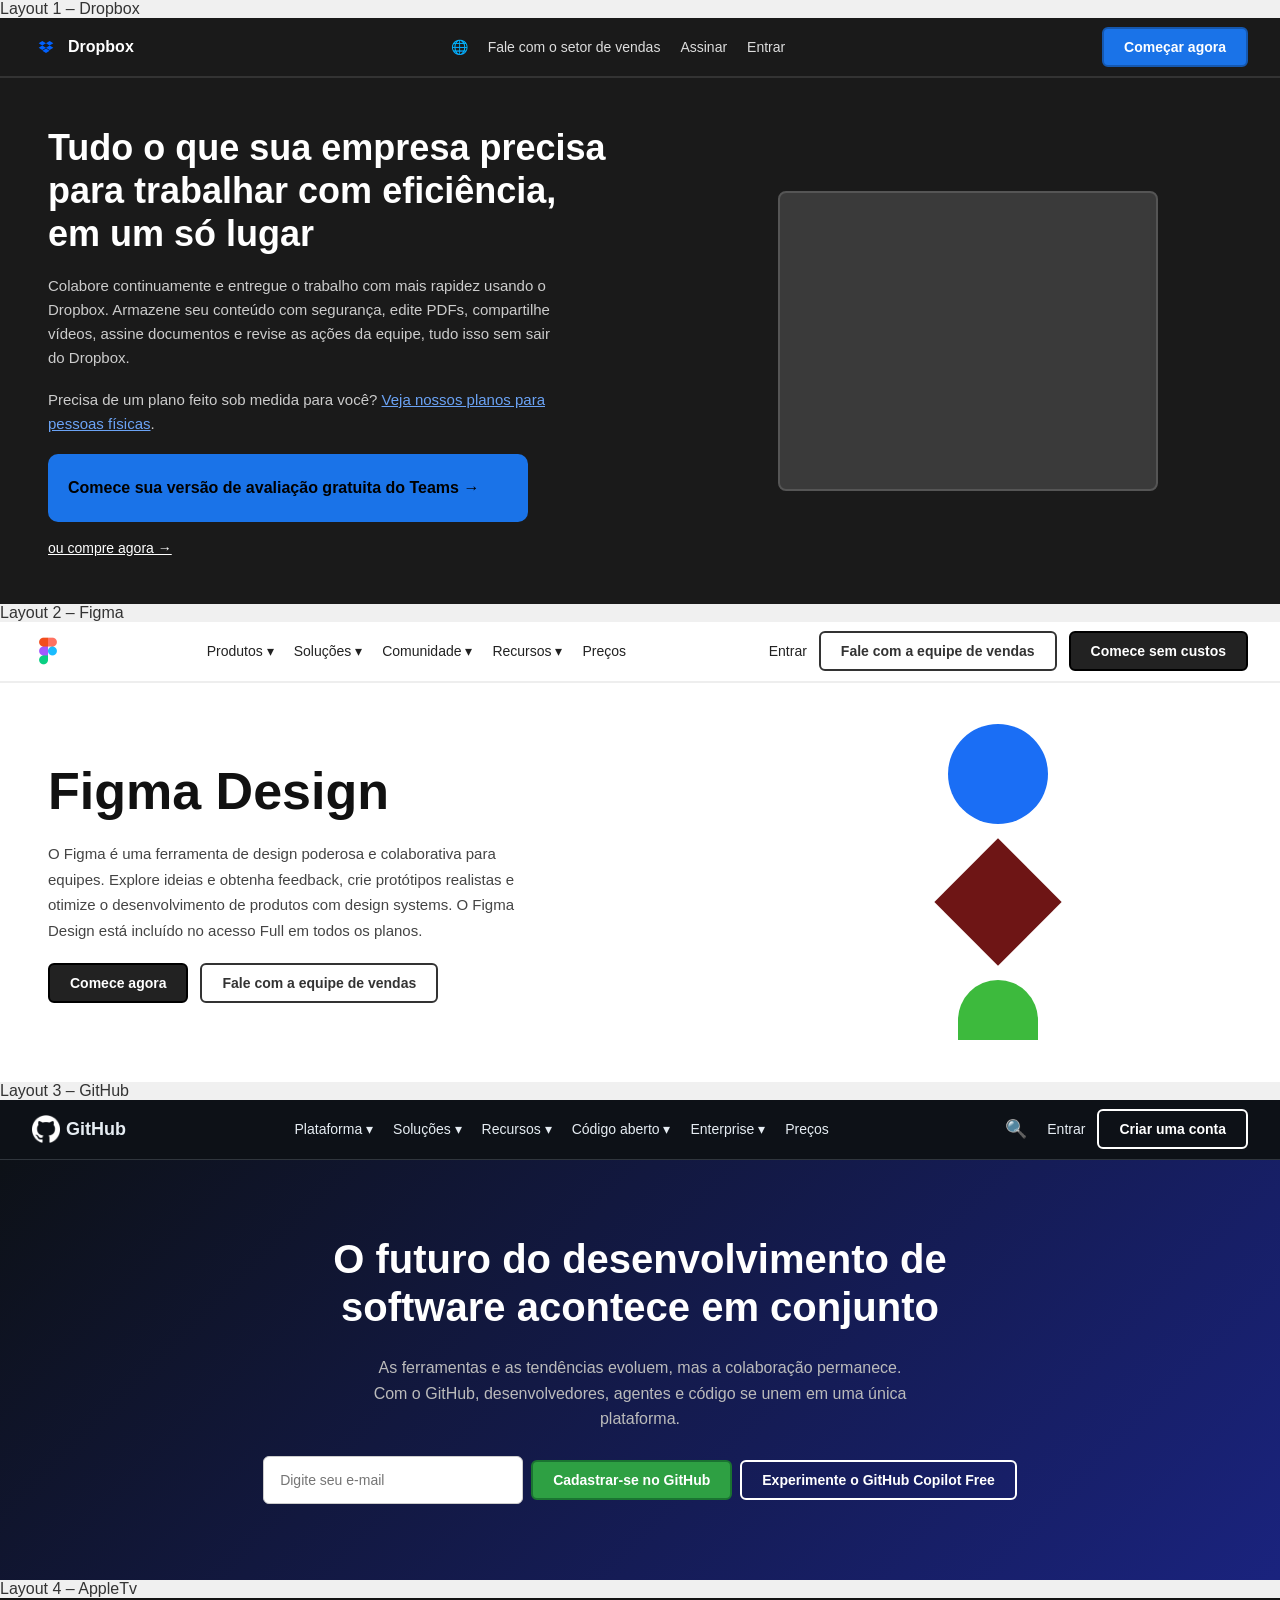
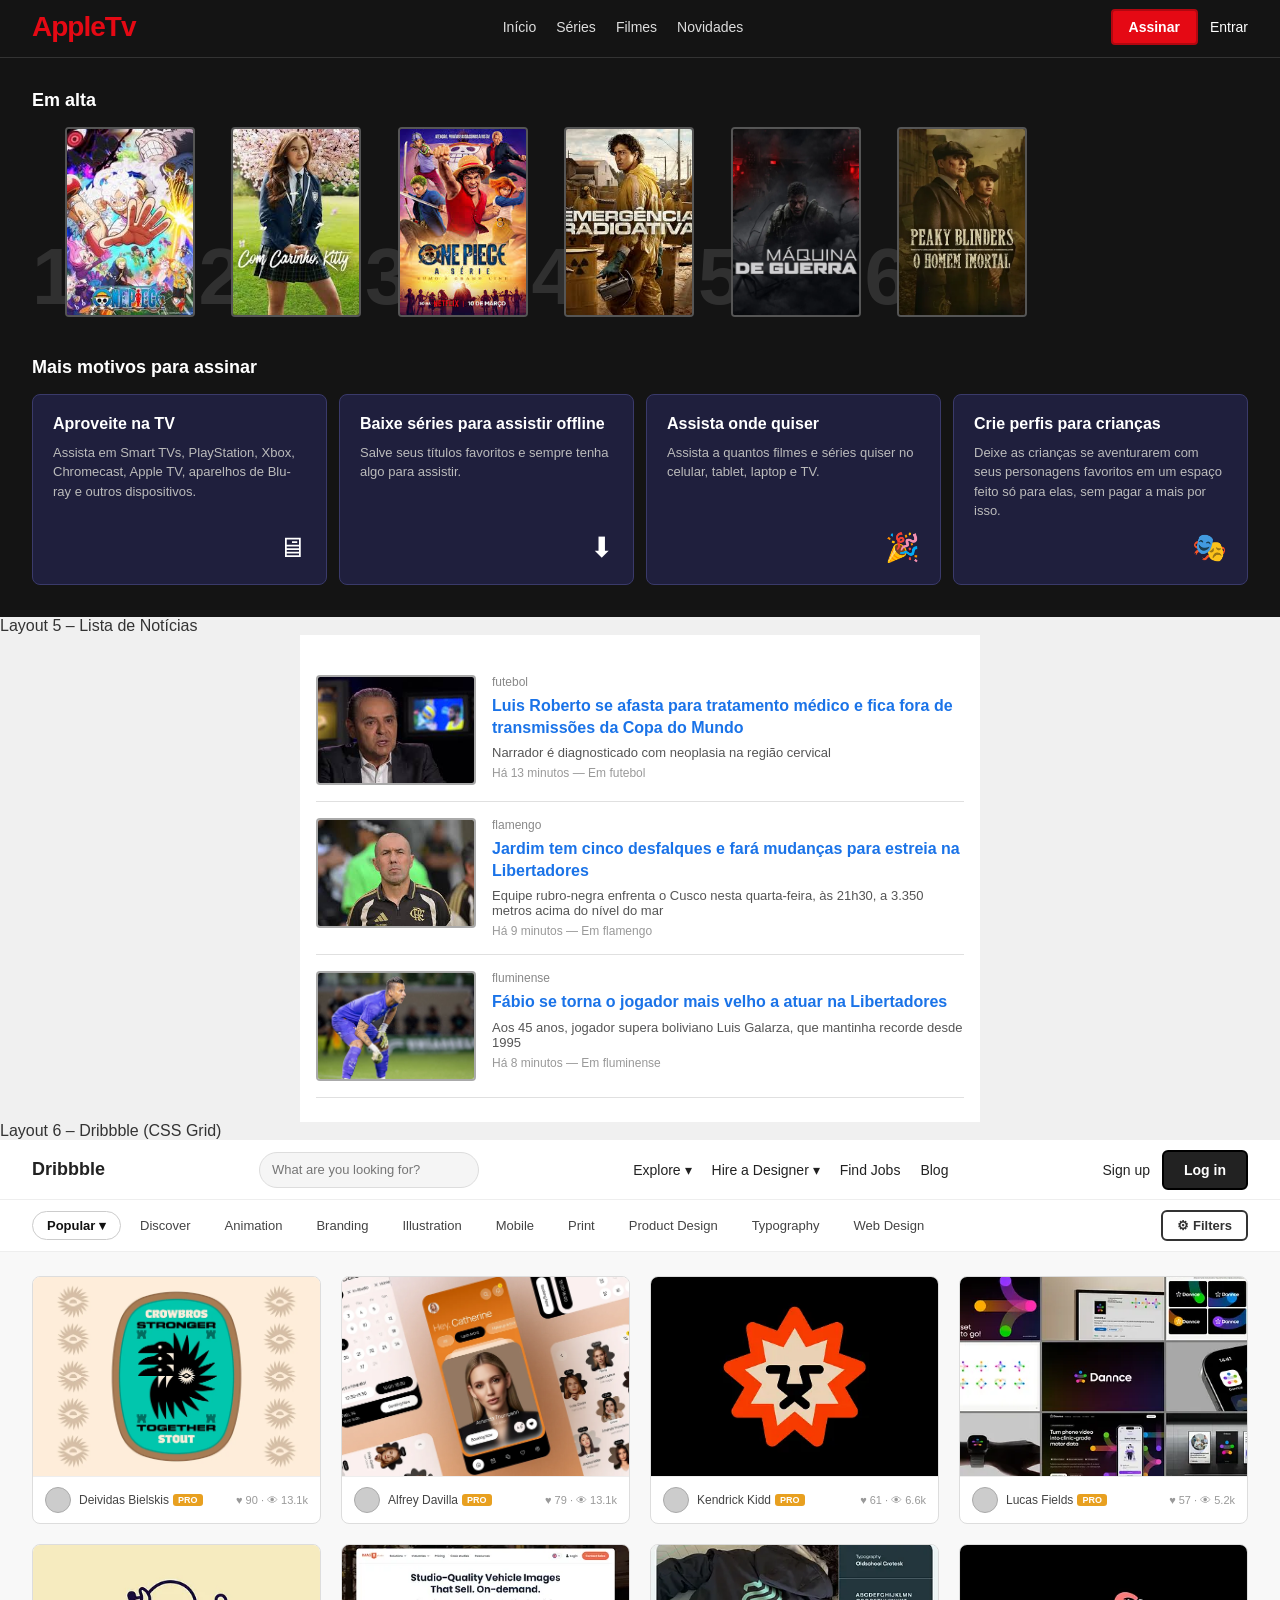
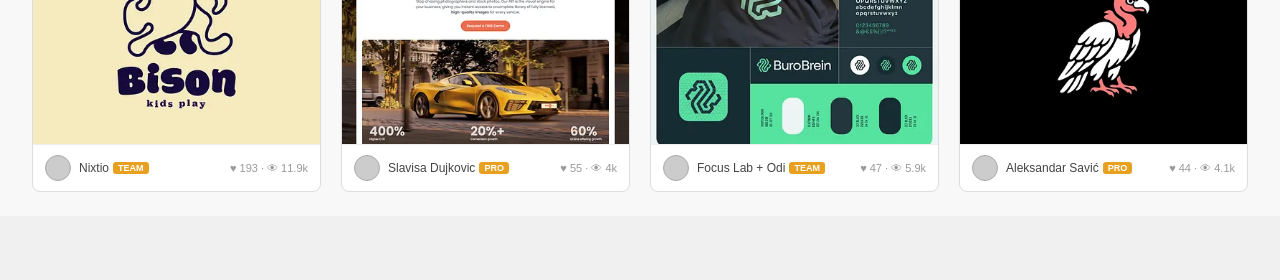
<file: atv3/index.html>
<!DOCTYPE html>
<html lang="pt-BR">
<head>
  <meta charset="UTF-8" />
  <title>Layouts Estruturais</title>
  <link rel="stylesheet" href="style.css" />
</head>
<body>


<!-- Dropbox -->
<p class="layout-label">Layout 1 – Dropbox</p>
<div id="layout1">

  <nav class="nav nav--dark">
    <div id="dropbox-logo">
      <img src="images/dropbox-logo.svg" alt="Dropbox"> Dropbox
    </div>
    <div class="nav__links">
      <a href="#">🌐</a>
      <a href="#">Fale com o setor de vendas</a>
      <a href="#">Assinar</a>
      <a href="#">Entrar</a>
    </div>
    <a href="#" class="btn btn--blue">Começar agora</a>
  </nav>

  <div class="hero hero--dark">
    <div class="hero__left">
      <h1>Tudo o que sua empresa precisa para trabalhar com eficiência, em um só lugar</h1>
      <p>Colabore continuamente e entregue o trabalho com mais rapidez usando o Dropbox. Armazene seu conteúdo com segurança, edite PDFs, compartilhe vídeos, assine documentos e revise as ações da equipe, tudo isso sem sair do Dropbox.</p>
      <p>Precisa de um plano feito sob medida para você? <a href="#" class="link--underline">Veja nossos planos para pessoas físicas</a>.</p>
      <a href="#" id="btn-cta">Comece sua versão de avaliação gratuita do Teams →</a>
      <a href="#" class="link--plain">ou compre agora →</a>
    </div>
    <div class="hero__right">
      <div class="hero__img-placeholder"></div>
    </div>
  </div>

</div>



<!-- Figma -->
<p class="layout-label">Layout 2 – Figma</p>
<div id="layout2">

  <nav class="nav nav--light">
    <div class="nav__logo nav__logo--figma">
      <img src="images/figmalogo.png" alt="Figma" class="figma-logo-img">
    </div>
    <div class="nav__links">
      <a href="#">Produtos ▾</a>
      <a href="#">Soluções ▾</a>
      <a href="#">Comunidade ▾</a>
      <a href="#">Recursos ▾</a>
      <a href="#">Preços</a>
    </div>
    <div class="nav__actions">
      <a href="#">Entrar</a>
      <a href="#" class="btn btn--outline-dark">Fale com a equipe de vendas</a>
      <a href="#" class="btn btn--dark">Comece sem custos</a>
    </div>
  </nav>

  <div class="hero hero--light">
    <div class="hero__left">
      <h1 class="figma-title">Figma Design</h1>
      <p>O Figma é uma ferramenta de design poderosa e colaborativa para equipes. Explore ideias e obtenha feedback, crie protótipos realistas e otimize o desenvolvimento de produtos com design systems. O Figma Design está incluído no acesso Full em todos os planos.</p>
      <div class="btn-group">
        <a href="#" class="btn btn--dark">Comece agora</a>
        <a href="#" class="btn btn--outline-dark">Fale com a equipe de vendas</a>
      </div>
    </div>
    <div class="hero__right hero__right--shapes">
      <div class="shape shape--circle"></div>
      <div class="shape shape--diamond"></div>
      <div class="shape shape--arch"></div>
    </div>
  </div>

</div>



<!-- Github -->
<p class="layout-label">Layout 3 – GitHub</p>
<div id="layout3">

  <nav class="nav nav--github">
    <div class="nav__logo">
      <img src="images/githublogo.png" alt="GitHub" class="github-logo-img"> GitHub
    </div>
    <div class="nav__links nav__links--github">
      <a href="#">Plataforma ▾</a>
      <a href="#">Soluções ▾</a>
      <a href="#">Recursos ▾</a>
      <a href="#">Código aberto ▾</a>
      <a href="#">Enterprise ▾</a>
      <a href="#">Preços</a>
    </div>
    <div class="nav__actions">
      <a href="#" class="btn btn--icon">🔍</a>
      <a href="#">Entrar</a>
      <a href="#" class="btn btn--outline-white">Criar uma conta</a>
    </div>
  </nav>

  <div class="hero hero--github">
    <h1>O futuro do desenvolvimento de software acontece em conjunto</h1>
    <p>As ferramentas e as tendências evoluem, mas a colaboração permanece. Com o GitHub, desenvolvedores, agentes e código se unem em uma única plataforma.</p>
    <div class="github-form">
      <input type="email" placeholder="Digite seu e-mail" class="github-input" />
      <a href="#" class="btn btn--green">Cadastrar-se no GitHub</a>
      <a href="#" class="btn btn--outline-white">Experimente o GitHub Copilot Free</a>
    </div>
  </div>

</div>



<!-- AppleTv/Netflix -->
<p class="layout-label">Layout 4 – AppleTv</p>
<div id="layout4">

  <nav class="nav nav--apptv">
    <div class="nav__logo nav__logo--apptv">AppleTv</div>
    <div class="nav__links nav__links--apptv">
      <a href="#">Início</a>
      <a href="#">Séries</a>
      <a href="#">Filmes</a>
      <a href="#">Novidades</a>
    </div>
    <div class="nav__actions">
      <a href="#" class="btn btn--apptv-red">Assinar</a>
      <a href="#">Entrar</a>
    </div>
  </nav>

  <div class="apptv-page">

    <p class="apptv-section-title">Em alta</p>
    <div class="apptv-trending">
      <div class="trending-item">
        <span class="trending-num">1</span>
        <img src="images/onepiecebanner.jfif" alt="One Piece" class="trending-card-img">
      </div>
      <div class="trending-item">
        <span class="trending-num">2</span>
        <img src="images/comcarinhokittycard.jpg" alt="Com Carinho Kitty" class="trending-card-img">
      </div>
      <div class="trending-item">
        <span class="trending-num">3</span>
        <img src="images/onepieceaseriecard.png" alt="One Piece Série" class="trending-card-img">
      </div>
      <div class="trending-item">
        <span class="trending-num">4</span>
        <img src="images/emergenciaradioativacard.jpg" alt="Emergência Radioativa" class="trending-card-img">
      </div>
      <div class="trending-item">
        <span class="trending-num">5</span>
        <img src="images/maquinadeguerracard.webp" alt="Máquina de Guerra" class="trending-card-img">
      </div>
      <div class="trending-item">
        <span class="trending-num">6</span>
        <img src="images/peakyblindercard.webp" alt="Peaky Blinders" class="trending-card-img">
      </div>
    </div>

    <p class="apptv-section-title">Mais motivos para assinar</p>
    <div class="apptv-reasons">
      <div class="reason-card">
        <h3>Aproveite na TV</h3>
        <p>Assista em Smart TVs, PlayStation, Xbox, Chromecast, Apple TV, aparelhos de Blu-ray e outros dispositivos.</p>
        <div class="reason-icon reason-icon--tv">🖥</div>
      </div>
      <div class="reason-card">
        <h3>Baixe séries para assistir offline</h3>
        <p>Salve seus títulos favoritos e sempre tenha algo para assistir.</p>
        <div class="reason-icon reason-icon--download">⬇</div>
      </div>
      <div class="reason-card">
        <h3>Assista onde quiser</h3>
        <p>Assista a quantos filmes e séries quiser no celular, tablet, laptop e TV.</p>
        <div class="reason-icon reason-icon--watch">🎉</div>
      </div>
      <div class="reason-card">
        <h3>Crie perfis para crianças</h3>
        <p>Deixe as crianças se aventurarem com seus personagens favoritos em um espaço feito só para elas, sem pagar a mais por isso.</p>
        <div class="reason-icon reason-icon--kids">🎭</div>
      </div>
    </div>

  </div>
</div>



<!-- Notícias -->
<p class="layout-label">Layout 5 – Lista de Notícias</p>
<div id="layout5">
  <div class="news-list">

    <div class="news-item">
      <img src="images/luisrobertofoto.jpg" alt="Luis Roberto" class="news-img">
      <div class="news-body">
        <span class="news-tag">futebol</span>
        <h2 class="news-title">Luis Roberto se afasta para tratamento médico e fica fora de transmissões da Copa do Mundo</h2>
        <p class="news-desc">Narrador é diagnosticado com neoplasia na região cervical</p>
        <span class="news-meta">Há 13 minutos — Em futebol</span>
      </div>
    </div>

    <div class="news-item">
      <img src="images/leonardojardimfoto.jpg" alt="Leonardo Jardim" class="news-img">
      <div class="news-body">
        <span class="news-tag">flamengo</span>
        <h2 class="news-title">Jardim tem cinco desfalques e fará mudanças para estreia na Libertadores</h2>
        <p class="news-desc">Equipe rubro-negra enfrenta o Cusco nesta quarta-feira, às 21h30, a 3.350 metros acima do nível do mar</p>
        <span class="news-meta">Há 9 minutos — Em flamengo</span>
      </div>
    </div>

    <div class="news-item">
      <img src="images/fabiofoto.jpg" alt="Fábio" class="news-img">
      <div class="news-body">
        <span class="news-tag">fluminense</span>
        <h2 class="news-title">Fábio se torna o jogador mais velho a atuar na Libertadores</h2>
        <p class="news-desc">Aos 45 anos, jogador supera boliviano Luis Galarza, que mantinha recorde desde 1995</p>
        <span class="news-meta">Há 8 minutos — Em fluminense</span>
      </div>
    </div>

  </div>
</div>



<!-- Dribbble -->
<p class="layout-label">Layout 6 – Dribbble (CSS Grid)</p>
<div id="layout6">

  <nav class="nav nav--light">
    <div class="nav__logo">Dribbble</div>
    <input type="text" placeholder="What are you looking for?" class="dribbble-search" />
    <div class="nav__links">
      <a href="#">Explore ▾</a>
      <a href="#">Hire a Designer ▾</a>
      <a href="#">Find Jobs</a>
      <a href="#">Blog</a>
    </div>
    <div class="nav__actions">
      <a href="#">Sign up</a>
      <a href="#" class="btn btn--dark">Log in</a>
    </div>
  </nav>

  <div class="dribbble-filters">
    <div class="filter-tabs">
      <a href="#" class="filter-tab filter-tab--active">Popular ▾</a>
      <a href="#" class="filter-tab">Discover</a>
      <a href="#" class="filter-tab">Animation</a>
      <a href="#" class="filter-tab">Branding</a>
      <a href="#" class="filter-tab">Illustration</a>
      <a href="#" class="filter-tab">Mobile</a>
      <a href="#" class="filter-tab">Print</a>
      <a href="#" class="filter-tab">Product Design</a>
      <a href="#" class="filter-tab">Typography</a>
      <a href="#" class="filter-tab">Web Design</a>
    </div>
    <a href="#" class="btn btn--outline-dark filter-btn-right">⚙ Filters</a>
  </div>

  <div class="dribbble-grid">
    <div class="shot-card">
      <img src="images/dribbble 1.webp" alt="Shot 1" class="shot-img">
      <div class="shot-meta">
        <div class="shot-avatar"></div>
        <span class="shot-name">Deividas Bielskis <span class="shot-badge">PRO</span></span>
        <span class="shot-stats">♥ 90 · 👁 13.1k</span>
      </div>
    </div>
    <div class="shot-card">
      <img src="images/dribbble 2.webp" alt="Shot 2" class="shot-img">
      <div class="shot-meta">
        <div class="shot-avatar"></div>
        <span class="shot-name">Alfrey Davilla <span class="shot-badge">PRO</span></span>
        <span class="shot-stats">♥ 79 · 👁 13.1k</span>
      </div>
    </div>
    <div class="shot-card">
      <img src="images/dribbble 3.webp" alt="Shot 3" class="shot-img">
      <div class="shot-meta">
        <div class="shot-avatar"></div>
        <span class="shot-name">Kendrick Kidd <span class="shot-badge">PRO</span></span>
        <span class="shot-stats">♥ 61 · 👁 6.6k</span>
      </div>
    </div>
    <div class="shot-card">
      <img src="images/dribbble 4.webp" alt="Shot 4" class="shot-img">
      <div class="shot-meta">
        <div class="shot-avatar"></div>
        <span class="shot-name">Lucas Fields <span class="shot-badge">PRO</span></span>
        <span class="shot-stats">♥ 57 · 👁 5.2k</span>
      </div>
    </div>
    <div class="shot-card">
      <img src="images/dribbble 5.webp" alt="Shot 5" class="shot-img">
      <div class="shot-meta">
        <div class="shot-avatar"></div>
        <span class="shot-name">Nixtio <span class="shot-badge">TEAM</span></span>
        <span class="shot-stats">♥ 193 · 👁 11.9k</span>
      </div>
    </div>
    <div class="shot-card">
      <img src="images/dribbble 6.webp" alt="Shot 6" class="shot-img">
      <div class="shot-meta">
        <div class="shot-avatar"></div>
        <span class="shot-name">Slavisa Dujkovic <span class="shot-badge">PRO</span></span>
        <span class="shot-stats">♥ 55 · 👁 4k</span>
      </div>
    </div>
    <div class="shot-card">
      <img src="images/dribbble 7.webp" alt="Shot 7" class="shot-img">
      <div class="shot-meta">
        <div class="shot-avatar"></div>
        <span class="shot-name">Focus Lab + Odi <span class="shot-badge">TEAM</span></span>
        <span class="shot-stats">♥ 47 · 👁 5.9k</span>
      </div>
    </div>
    <div class="shot-card">
      <img src="images/dribbble 9.webp" alt="Shot 8" class="shot-img">
      <div class="shot-meta">
        <div class="shot-avatar"></div>
        <span class="shot-name">Aleksandar Savić <span class="shot-badge">PRO</span></span>
        <span class="shot-stats">♥ 44 · 👁 4.1k</span>
      </div>
    </div>
  </div>

</div>

<div style="height: 64px;"></div>
</body>
</html>
</file>
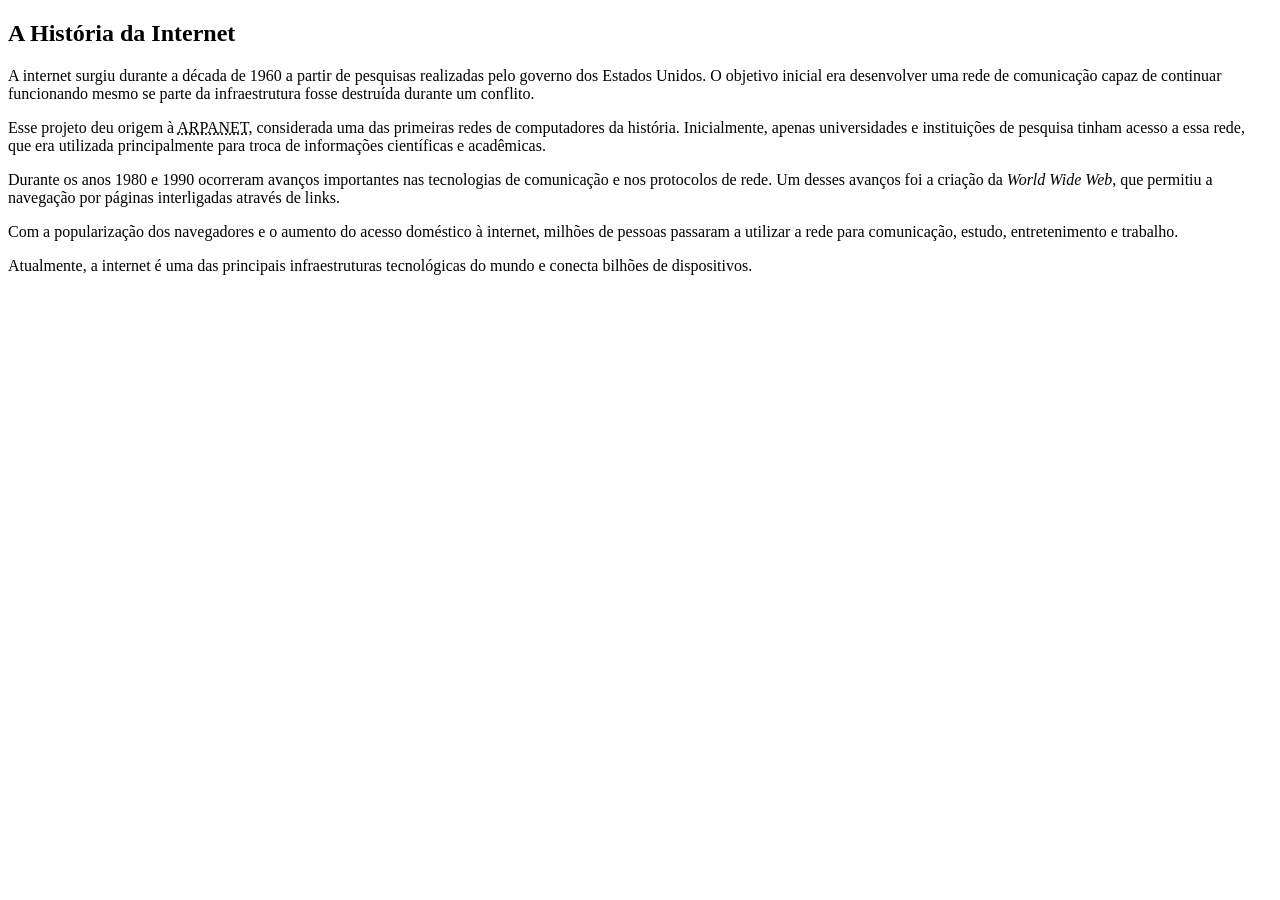
<file: atv1/ex1.html>
<!DOCTYPE html>
<html lang="pt-br">
<head>
    <meta charset="UTF-8">
    <meta name="viewport" content="width=device-width, initial-scale=1.0">
    <title>Exercício 1</title>
</head>
<body>
    <main>
        <article>
            <header> 
                <h1>A História da Internet</h1>
            </header>

            <p>A internet surgiu durante a década de 1960 a partir de pesquisas realizadas pelo governo dos Estados Unidos. O objetivo inicial era desenvolver uma rede de comunicação capaz de continuar funcionando mesmo se parte da infraestrutura fosse destruída durante um conflito.</p>
            <p>Esse projeto deu origem à <abbr title="Advanced Research Projects Agency Network">ARPANET</abbr>, considerada uma das primeiras redes de computadores da história. Inicialmente, apenas universidades e instituições de pesquisa tinham acesso a essa rede, que era utilizada principalmente para troca de informações científicas e acadêmicas.</p>
            <p>Durante os anos 1980 e 1990 ocorreram avanços importantes nas tecnologias de comunicação e nos protocolos de rede. Um desses avanços foi a criação da <em>World Wide Web</em>, que permitiu a navegação por páginas interligadas através de links.</p>
            <p>Com a popularização dos navegadores e o aumento do acesso doméstico à internet, milhões de pessoas passaram a utilizar a rede para comunicação, estudo, entretenimento e trabalho.</p>
            <p>Atualmente, a internet é uma das principais infraestruturas tecnológicas do mundo e conecta bilhões de dispositivos.</p>
        </article>
    </main>
</body>
</html>
</file>
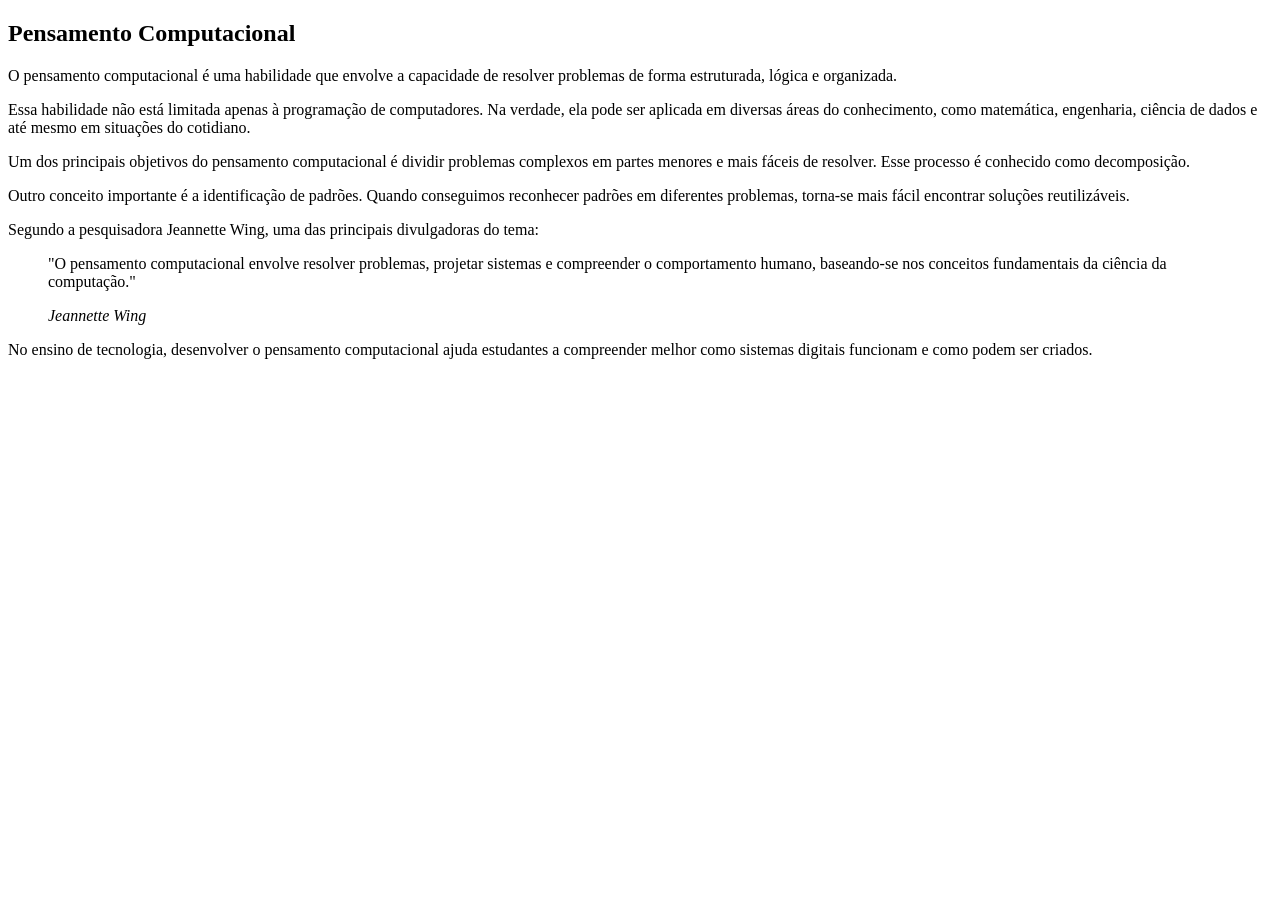
<file: atv1/ex2.html>
<!DOCTYPE html>
<html lang="pt-BR">
<head>
    <meta charset="UTF-8">
    <meta name="viewport" content="width=device-width, initial-scale=1.0">
    <title>Exercício 2</title>
</head>
<body>
    <main>
        <article>
            <header>
                <h1>Pensamento Computacional</h1>
            </header>
            
            <p>O pensamento computacional é uma habilidade que envolve a capacidade de resolver problemas de forma estruturada, lógica e organizada.</p>
            <p>Essa habilidade não está limitada apenas à programação de computadores. Na verdade, ela pode ser aplicada em diversas áreas do conhecimento, como matemática, engenharia, ciência de dados e até mesmo em situações do cotidiano.</p>
            <p>Um dos principais objetivos do pensamento computacional é dividir problemas complexos em partes menores e mais fáceis de resolver. Esse processo é conhecido como decomposição.</p>
            <p>Outro conceito importante é a identificação de padrões. Quando conseguimos reconhecer padrões em diferentes problemas, torna-se mais fácil encontrar soluções reutilizáveis.</p>
            <p>Segundo a pesquisadora Jeannette Wing, uma das principais divulgadoras do tema:</p>
            <blockquote>
                <p>"O pensamento computacional envolve resolver problemas, projetar sistemas e compreender o comportamento humano, baseando-se nos conceitos fundamentais da ciência da computação."</p>
                <cite>Jeannette Wing</cite>
            </blockquote>
            <p>No ensino de tecnologia, desenvolver o pensamento computacional ajuda estudantes a compreender melhor como sistemas digitais funcionam e como podem ser criados.</p>
        </article>
    </main>   
</body>
</html>
</file>
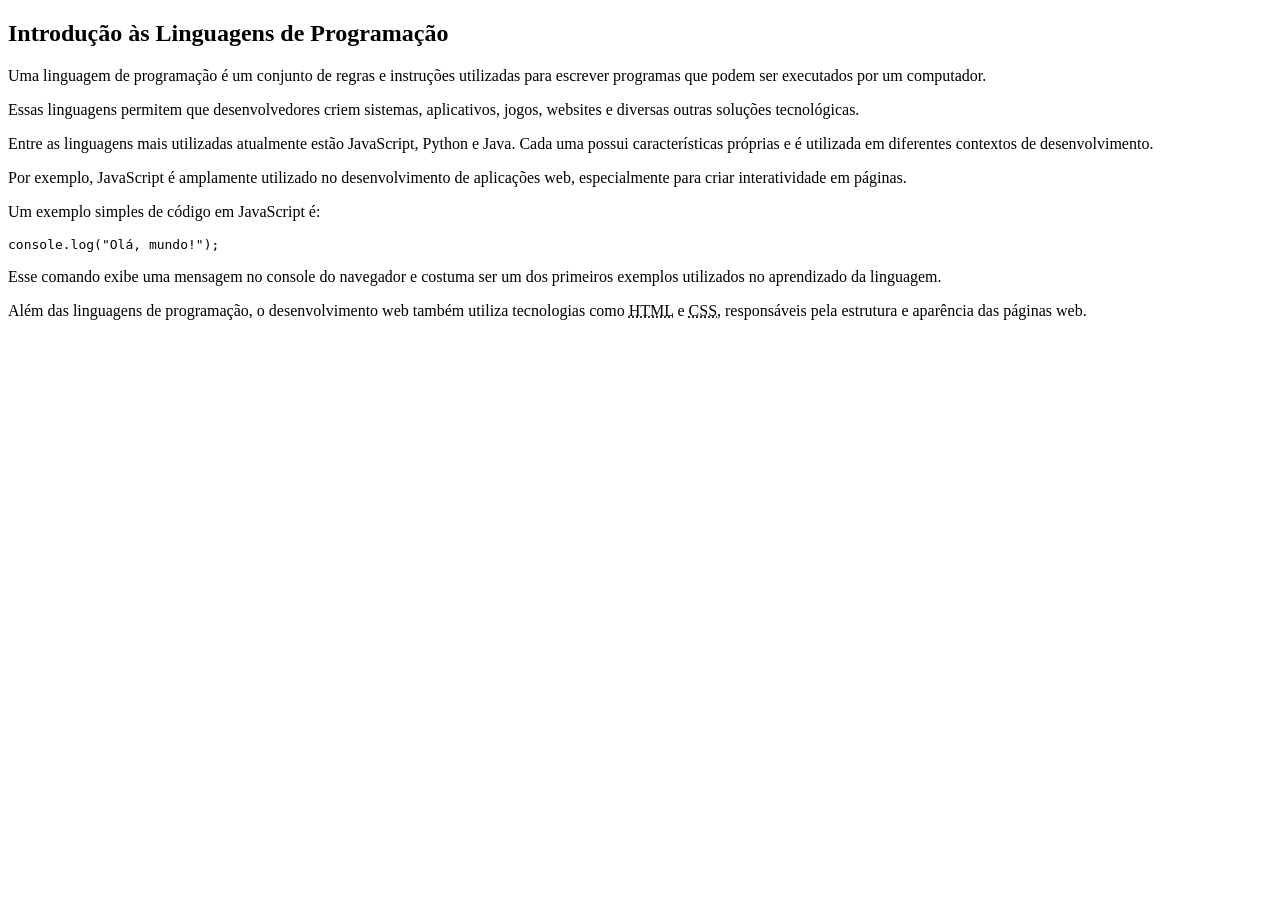
<file: atv1/ex3.html>
<!DOCTYPE html>
<html lang="pt-BR">
<head>
    <meta charset="UTF-8">
    <meta name="viewport" content="width=device-width, initial-scale=1.0">
    <title>Exercício 3</title>
</head>
<body>
    <main>
        <article>
            <header>
                <h1>Introdução às Linguagens de Programação</h1>
            </header>

            <p>Uma linguagem de programação é um conjunto de regras e instruções utilizadas para escrever programas que podem ser executados por um computador.</p>
            <p>Essas linguagens permitem que desenvolvedores criem sistemas, aplicativos, jogos, websites e diversas outras soluções tecnológicas.</p>
            <p>Entre as linguagens mais utilizadas atualmente estão JavaScript, Python e Java. Cada uma possui características próprias e é utilizada em diferentes contextos de desenvolvimento.</p>
            <p>Por exemplo, JavaScript é amplamente utilizado no desenvolvimento de aplicações web, especialmente para criar interatividade em páginas.</p>
            <p>Um exemplo simples de código em JavaScript é:</p>
            <pre><code>console.log("Olá, mundo!");</code></pre>
            <p>Esse comando exibe uma mensagem no console do navegador e costuma ser um dos primeiros exemplos utilizados no aprendizado da linguagem.</p>
            <p>Além das linguagens de programação, o desenvolvimento web também utiliza tecnologias como <abbr title = "HyperText Markup Language">HTML</abbr> e <abbr title = "Cascading Style Sheets">CSS</abbr>, responsáveis pela estrutura e aparência das páginas web.</p>
        </article>
    </main>
    
</body>
</html>
</file>
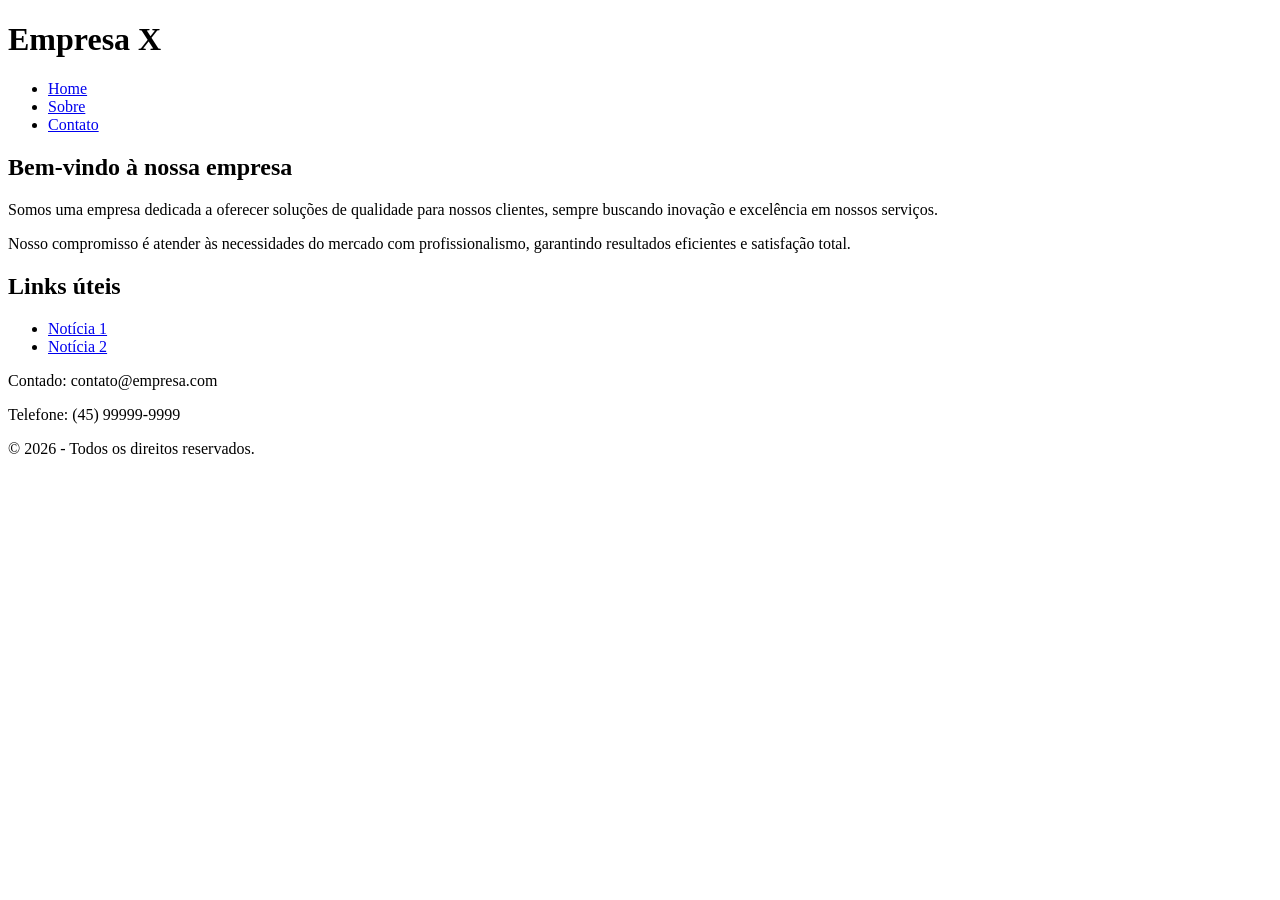
<file: atv2/ex1.html>
<!DOCTYPE html>
<html lang="pt-BR">
<head>
    <meta charset="UTF-8">
    <meta name="viewport" content="width=device-width, initial-scale=1.0">
    <title>Exercício 1</title>
</head>
<body>
    <header>
        <h1>Empresa X</h1>
        <nav>
            <ul>
                <li><a href="#">Home</a></li>
                <li><a href="#">Sobre</a></li>
                <li><a href="#">Contato</a></li>
            </ul>
        </nav>
    </header>

    <main>
        <section>
            <h2>Bem-vindo à nossa empresa</h2>

            <p>Somos uma empresa dedicada a oferecer soluções de qualidade para nossos clientes,
            sempre buscando inovação e excelência em nossos serviços.</p>

            <p>Nosso compromisso é atender às necessidades do mercado com profissionalismo,
            garantindo resultados eficientes e satisfação total.<p>
        </section>
    </main>

    <aside>
        <h2>Links úteis</h2>
        <ul>
            <li><a href="#">Notícia 1</a></li>
            <li><a href="#">Notícia 2</a></li>
        </ul>
    </aside>

    <footer>
        <p>Contado: contato@empresa.com</p>
        <p>Telefone: (45) 99999-9999</p>
        <p>&copy; 2026 - Todos os direitos reservados.</p>
    </footer>
</body>
</html>
</file>
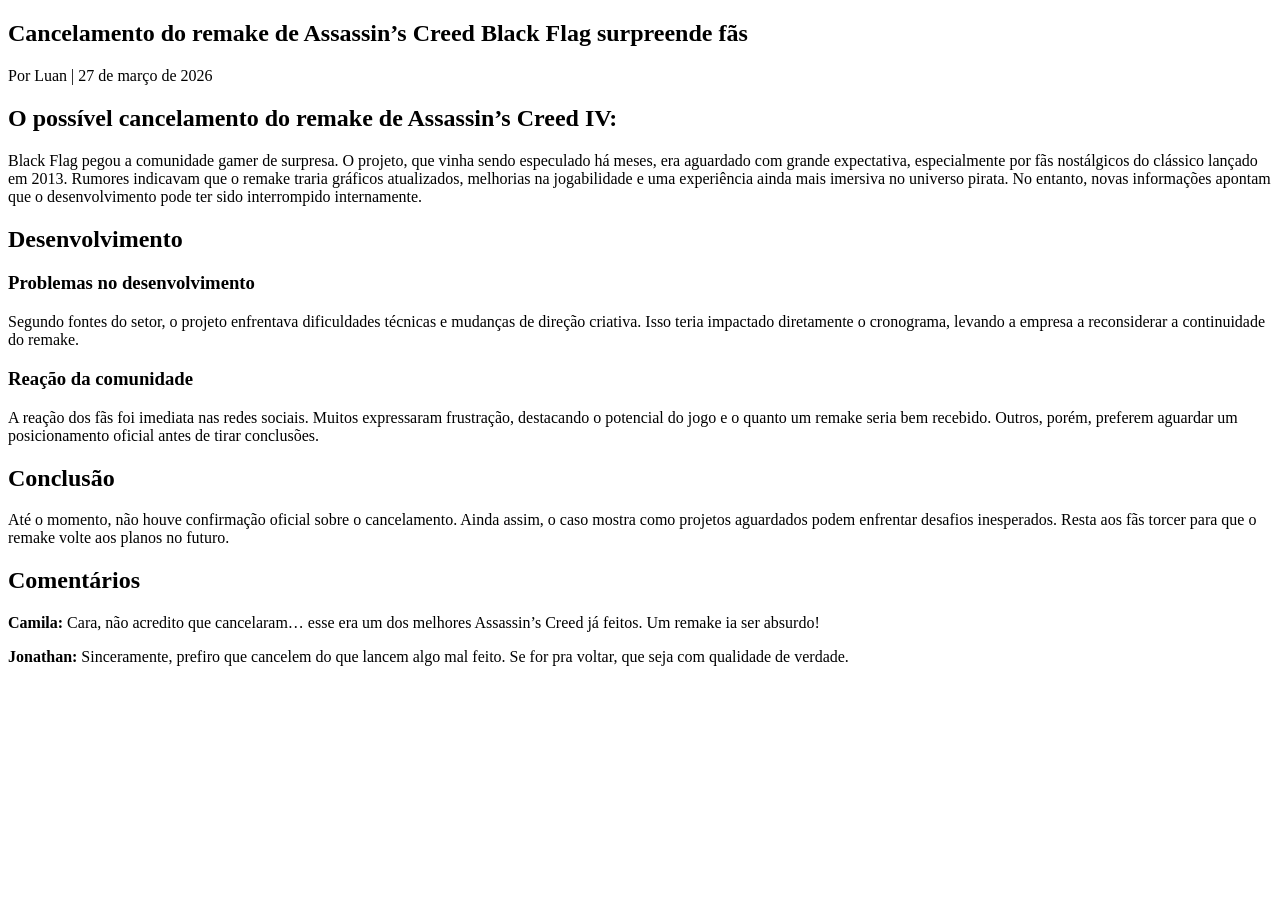
<file: atv2/ex2.html>
<!DOCTYPE html>
<html lang="pt-BR">
<head>
    <meta charset="UTF-8">
    <meta name="viewport" content="width=device-width, initial-scale=1.0">
    <title>Exercício 2</title>
</head>
<body>
    <main>
        <article>
            <header>
                <h1>Cancelamento do remake de Assassin’s Creed Black Flag surpreende fãs</h1>
                <p>Por Luan | <time datetime="2026-03-27">27 de março de 2026</time></p>
            </header>


            <section>
                <h2>O possível cancelamento do remake de Assassin’s Creed IV: </h2>
                <p>Black Flag pegou a comunidade gamer de surpresa. O projeto, que vinha sendo especulado há meses, era aguardado com grande expectativa, especialmente por fãs nostálgicos do clássico lançado em 2013. Rumores indicavam que o remake traria gráficos atualizados, melhorias na jogabilidade e uma experiência ainda mais imersiva no universo pirata. No entanto, novas informações apontam que o desenvolvimento pode ter sido interrompido internamente.</p>
            </section>

            <section>
                <h2>Desenvolvimento</h2>
                <h3>Problemas no desenvolvimento</h3>
                <p>Segundo fontes do setor, o projeto enfrentava dificuldades técnicas e mudanças de direção criativa. Isso teria impactado diretamente o cronograma, levando a empresa a reconsiderar a continuidade do remake.</p>

                <h3>Reação da comunidade</h3>
                <p>A reação dos fãs foi imediata nas redes sociais. Muitos expressaram frustração, destacando o potencial do jogo e o quanto um remake seria bem recebido. Outros, porém, preferem aguardar um posicionamento oficial antes de tirar conclusões.</p>
            </section>

            <section>
                <h2>Conclusão</h2>
                <p>Até o momento, não houve confirmação oficial sobre o cancelamento. Ainda assim, o caso mostra como projetos aguardados podem enfrentar desafios inesperados. Resta aos fãs torcer para que o remake volte aos planos no futuro.</p>
            </section>
        </article>

        <section>
            <h2>Comentários</h2>

            <article>
                <p><strong>Camila:</strong> Cara, não acredito que cancelaram… esse era um dos melhores Assassin’s Creed já feitos. Um remake ia ser absurdo!</p>
            </article>
            <article>
                <p><strong>Jonathan:</strong> Sinceramente, prefiro que cancelem do que lancem algo mal feito. Se for pra voltar, que seja com qualidade de verdade.</p>
            </article>
        </section>
    </main>
</body>
</html>
</file>
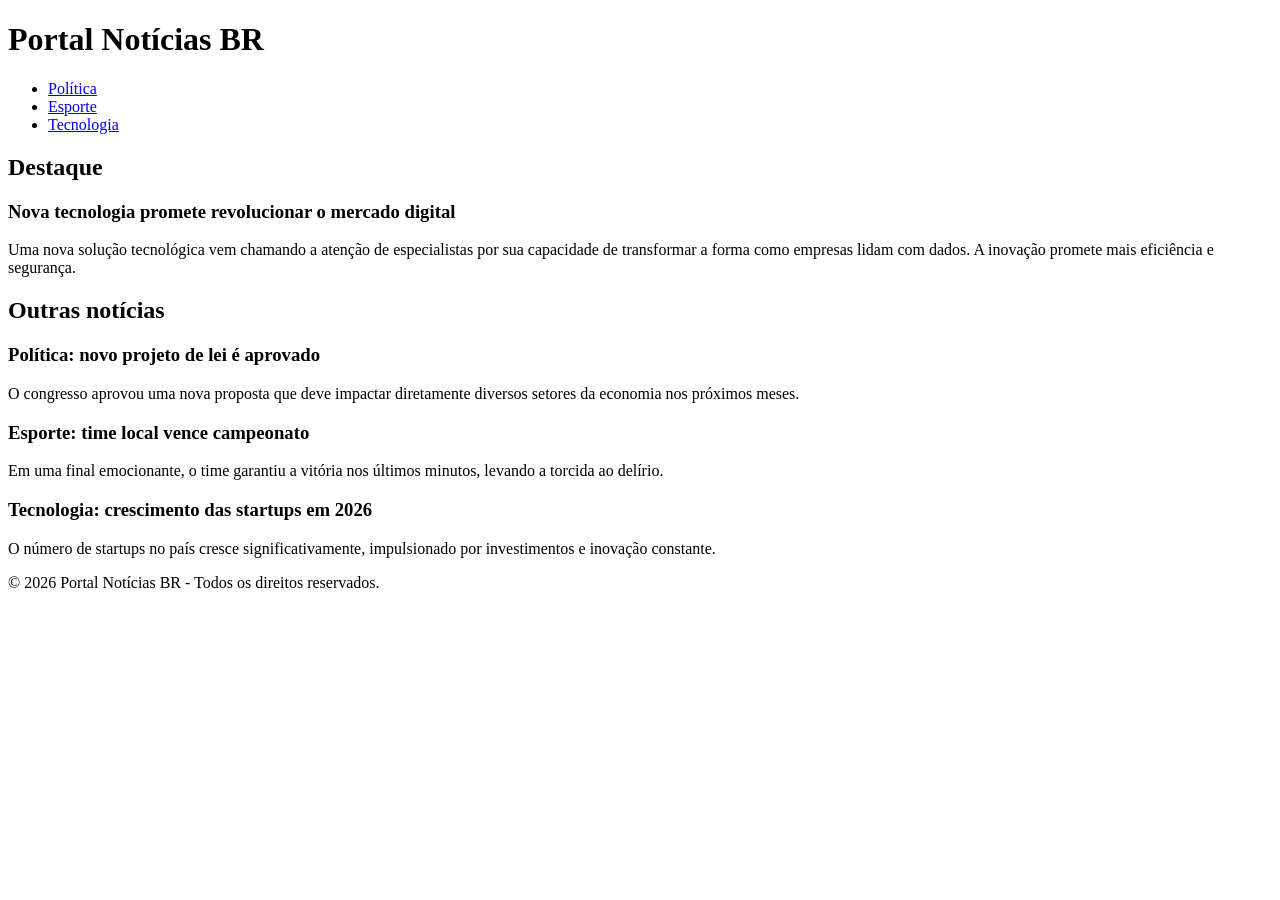
<file: atv2/ex3.html>
<!DOCTYPE html>
<html lang="pt-BR">
<head>
    <meta charset="UTF-8">
    <meta name="viewport" content="width=device-width, initial-scale=1.0">
    <title>Exercício 3</title>
</head>
<body>
    <header>
        <h1>Portal Notícias BR</h1>
        <nav>
            <ul>
                <li><a href="#">Política</a></li>
                <li><a href="#">Esporte</a></li>
                <li><a href="#">Tecnologia</a></li>
            </ul>
        </nav>
    </header>

    <main>
        <section>
            <h2>Destaque</h2>

            <article>
                <h3>Nova tecnologia promete revolucionar o mercado digital</h3>
                <p>
                    Uma nova solução tecnológica vem chamando a atenção de especialistas
                    por sua capacidade de transformar a forma como empresas lidam com dados.
                    A inovação promete mais eficiência e segurança.
                </p>
            </article>
        </section>

        <section>
            <h2>Outras notícias</h2>

            <article>
                <h3>Política: novo projeto de lei é aprovado</h3>
                <p>
                    O congresso aprovou uma nova proposta que deve impactar diretamente
                    diversos setores da economia nos próximos meses.
                </p>
            </article>

            <article>
                <h3>Esporte: time local vence campeonato</h3>
                <p>
                    Em uma final emocionante, o time garantiu a vitória nos últimos minutos,
                    levando a torcida ao delírio.
                </p>
            </article>

            <article>
                <h3>Tecnologia: crescimento das startups em 2026</h3>
                <p>
                    O número de startups no país cresce significativamente, impulsionado
                    por investimentos e inovação constante.
                </p>
            </article>

        </section>
    </main>

    <footer>
        <p>&copy; 2026 Portal Notícias BR - Todos os direitos reservados.</p>
    </footer>
</body>
</html>
</file>
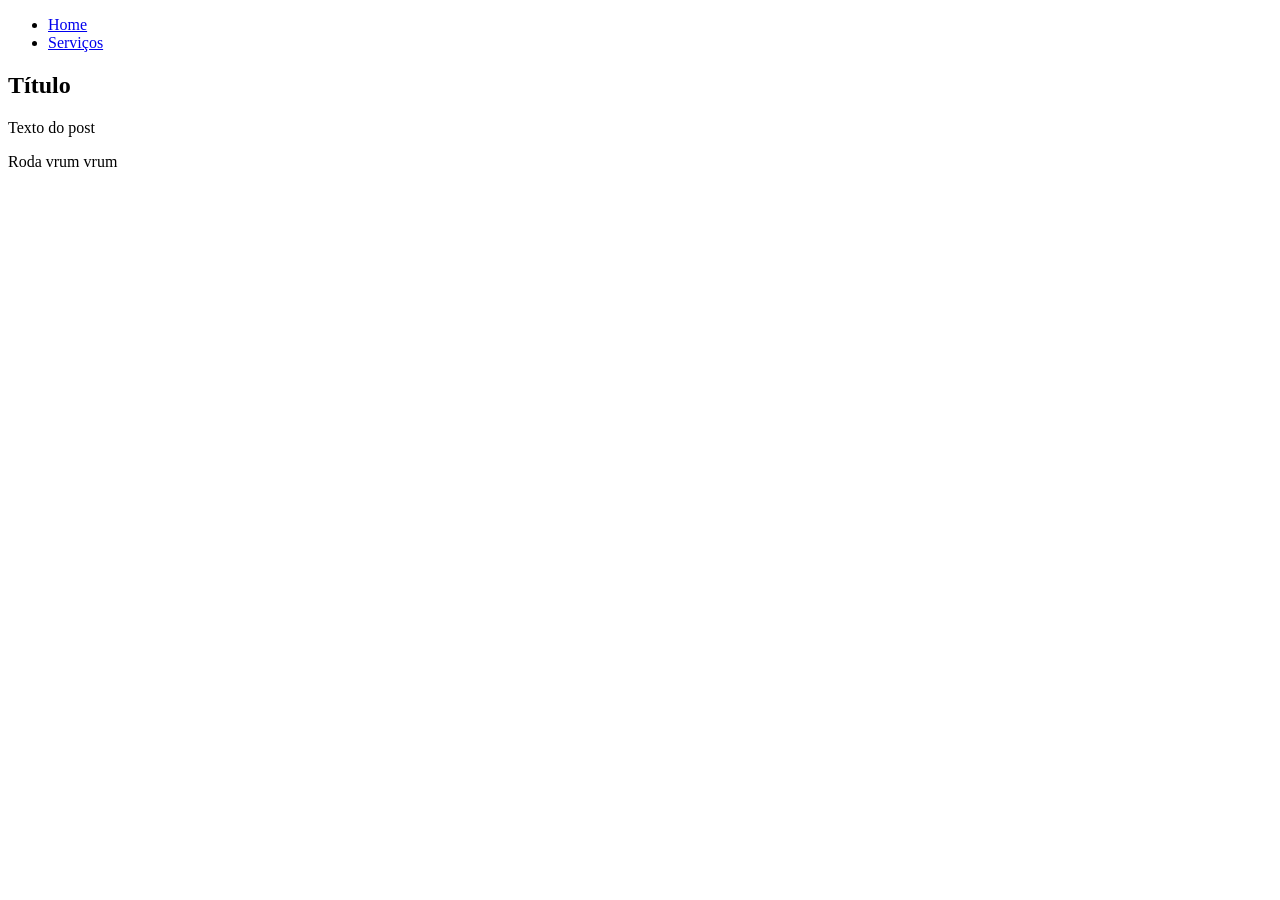
<file: atv2/ex4.html>
<!DOCTYPE html>
<html lang="pt-BR">
<head>
    <meta charset="UTF-8">
    <meta name="viewport" content="width=device-width, initial-scale=1.0">
    <title>Exercício 4</title>
</head>
<body>
    <header>
        <nav>
            <ul>
                <li><a href="#">Home</a></li>
                <li><a href="#">Serviços</a></li>
            </ul>
        </nav>
    </header>

    <main>
        <article>
            <h1>Título</h1>
            <p>Texto do post</p>
        </article>
    </main>

    <footer>
        <p>Roda vrum vrum</p>
    </footer>
</body>
</html>
</file>
<file: atv3/style.css>
* {
  box-sizing: border-box;
  margin: 0;
  padding: 0;
}

body {
  font-family: sans-serif;
  background: #f0f0f0;
  color: #333;
}

a {
  text-decoration: none;
  color: inherit;
}

.btn {
  display: inline-block;
  padding: 10px 20px;
  border-radius: 6px;
  font-size: 14px;
  font-weight: 600;
  cursor: pointer;
}

.btn--blue {
  background: #1a73e8;
  color: #fff;
  border: 2px solid #1558b0;
}

.btn--large {
  padding: 14px 28px;
  font-size: 16px;
  border-radius: 30px;
}

.btn--dark {
  background: #222;
  color: #fff;
  border: 2px solid #000;
}

.btn--outline-dark {
  background: transparent;
  color: #333;
  border: 2px solid #333;
}

.btn--outline-white {
  background: transparent;
  color: #fff;
  border: 2px solid #fff;
}

.btn--green {
  background: #2ea043;
  color: #fff;
  border: 2px solid #1a7431;
}

.btn--apptv-red {
  background: #e50914;
  color: #fff;
  border: 2px solid #b20710;
  padding: 8px 16px;
  border-radius: 4px;
}

.btn--icon {
  background: transparent;
  border: none;
  font-size: 18px;
  padding: 4px 8px;
}

.btn-group {
  display: flex;
  gap: 12px;
  align-items: center;
}

.nav {
  display: flex;
  align-items: center;
  justify-content: space-between;
  padding: 0 32px;
  height: 60px;
  gap: 24px;
}

.nav__logo {
  font-size: 18px;
  font-weight: bold;
  white-space: nowrap;
  display: flex;
  align-items: center;
  gap: 6px;
}

.nav__links {
  display: flex;
  gap: 20px;
  align-items: center;
  font-size: 14px;
}

.nav__actions {
  display: flex;
  gap: 12px;
  align-items: center;
  font-size: 14px;
  white-space: nowrap;
}

.nav--dark {
  background: #1a1a1a;
  color: #fff;
  border-bottom: 2px solid #333;
}

.nav--dark .nav__links a {
  color: #ddd;
}

.nav--light {
  background: #fff;
  color: #222;
  border-bottom: 1px solid #eee;
}

/* Dropbox  */


#dropbox-logo {
  display: flex;
  align-items: center;
  gap: 8px;
  font-size: 16px;
  font-weight: bold;
  color: #fff;
}

#dropbox-logo img {
  width: 28px;
  height: 28px;
  object-fit: contain;
}

#layout1 .hero {
  display: flex;
  min-height: 460px;
  background: #1a1a1a;
  color: #fff;
}

#layout1 .hero__left {
  flex: 1;
  display: flex;
  flex-direction: column;
  justify-content: center;
  gap: 18px;
  padding: 48px;
}

#layout1 .hero__left h1 {
  font-size: 36px;
  font-weight: 800;
  line-height: 1.2;
  color: #fff;
}

#layout1 .hero__left p {
  font-size: 15px;
  color: #ccc;
  line-height: 1.6;
  max-width: 520px;
}

#layout1 .link--underline {
  color: #6ba3f5;
  text-decoration: underline;
}

#layout1 .link--plain {
  color: #fff;
  font-size: 14px;
  text-decoration: underline;
}

#layout1 .hero__right {
  flex: 1;
  display: flex;
  align-items: center;
  justify-content: center;
  padding: 32px;
}

#layout1 .hero__img-placeholder {
  width: 380px;
  height: 300px;
  background: #3a3a3a;
  border: 2px solid #555;
  border-radius: 8px;
}

#btn-cta {
  display: inline-block;
  width: 480px;
  background: #1a73e8;
  color: black;
  padding: 25px 20px;
  font-size: 16px;
  font-weight: bold;
  cursor: pointer;
  border-radius: 10px;
}


/* Figma  */

.figma-logo-img {
  height: 32px;
  width: auto;
  object-fit: contain;
}

#layout2 .hero {
  display: flex;
  min-height: 400px;
  background: #fff;
  border-top: 1px solid #eee;
}

#layout2 .hero__left {
  flex: 1.2;
  display: flex;
  flex-direction: column;
  justify-content: center;
  gap: 20px;
  padding: 48px;
}

#layout2 .figma-title {
  font-size: 52px;
  font-weight: 800;
  color: #111;
}

#layout2 .hero__left p {
  font-size: 15px;
  color: #444;
  line-height: 1.7;
  max-width: 480px;
}

#layout2 .hero__right--shapes {
  flex: 1;
  display: flex;
  flex-direction: column;
  align-items: center;
  justify-content: space-evenly;
  padding: 24px;
  gap: 16px;
}

.shape--circle {
  width: 100px;
  height: 100px;
  background: #1a6ef5;
  border-radius: 50%;
}

.shape--diamond {
  width: 90px;
  height: 90px;
  background: #6e1515;
  transform: rotate(45deg);
}

.shape--arch {
  width: 80px;
  height: 60px;
  background: #3dba3d;
  border-radius: 50px 50px 0 0;
}


/* Github  */

.github-logo-img {
  width: 28px;
  height: 28px;
  object-fit: contain;
  filter: invert(1);
}

#layout3 .nav--github {
  background: #0d1117;
  color: #e6edf3;
  border-bottom: 1px solid #30363d;
}

#layout3 .nav__links--github a {
  color: #e6edf3;
  font-size: 14px;
}

#layout3 .hero--github {
  display: flex;
  flex-direction: column;
  align-items: center;
  justify-content: center;
  gap: 24px;
  min-height: 420px;
  background: linear-gradient(135deg, #0d1117 0%, #1a237e 100%);
  color: #fff;
  padding: 48px;
  text-align: center;
}

#layout3 .hero--github h1 {
  font-size: 40px;
  font-weight: 800;
  max-width: 740px;
  line-height: 1.2;
}

#layout3 .hero--github p {
  font-size: 16px;
  color: #bbb;
  max-width: 540px;
  line-height: 1.6;
}

.github-form {
  display: flex;
  gap: 8px;
  align-items: center;
  flex-wrap: wrap;
  justify-content: center;
}

.github-input {
  width: 260px;
  height: 48px;
  padding: 0 16px;
  font-size: 14px;
  border: 1px solid #ccc;
  border-radius: 6px;
  background: #fff;
  color: #222;
}


/* AppleTv / Netflix  */

#layout4 .nav--apptv {
  background: #141414;
  color: #fff;
  border-bottom: 1px solid #333;
}

#layout4 .nav__logo--apptv {
  font-size: 28px;
  font-weight: 900;
  color: #e50914;
  letter-spacing: -1px;
}

#layout4 .nav__links--apptv a {
  color: #ddd;
  font-size: 14px;
}

#layout4 .apptv-page {
  background: #141414;
  padding: 32px;
  color: #fff;
}

#layout4 .apptv-section-title {
  font-size: 18px;
  font-weight: 700;
  margin-bottom: 16px;
  color: #fff;
}

#layout4 .apptv-trending {
  display: flex;
  gap: 4px;
  margin-bottom: 40px;
  overflow: hidden;
}

#layout4 .trending-item {
  display: flex;
  align-items: flex-end;
  position: relative;
}

#layout4 .trending-num {
  font-size: 80px;
  font-weight: 900;
  color: rgba(255,255,255,0.12);
  line-height: 1;
  margin-right: -12px;
  z-index: 1;
  user-select: none;
}

#layout4 .trending-card-img {
  width: 130px;
  height: 190px;
  object-fit: cover;
  border-radius: 4px;
  z-index: 2;
  position: relative;
  border: 2px solid #555;
}

#layout4 .apptv-reasons {
  display: flex;
  gap: 12px;
}

#layout4 .reason-card {
  flex: 1;
  background: #1f1f3d;
  border: 1px solid #3a3a6a;
  border-radius: 8px;
  padding: 20px;
  display: flex;
  flex-direction: column;
  gap: 10px;
  min-height: 180px;
}

#layout4 .reason-card h3 {
  font-size: 16px;
  font-weight: 700;
  color: #fff;
}

#layout4 .reason-card p {
  font-size: 13px;
  color: #bbb;
  line-height: 1.5;
  flex: 1;
}

#layout4 .reason-icon {
  font-size: 28px;
  align-self: flex-end;
}


/* Notícias  */

#layout5 .news-list {
  max-width: 680px;
  margin: 0 auto;
  background: #fff;
  padding: 24px 16px;
}

#layout5 .news-item {
  display: flex;
  gap: 16px;
  padding: 16px 0;
  border-bottom: 1px solid #e0e0e0;
  align-items: flex-start;
}

#layout5 .news-img {
  width: 160px;
  height: 110px;
  flex-shrink: 0;
  object-fit: cover;
  border-radius: 4px;
  border: 2px solid #aaa;
}

#layout5 .news-body {
  display: flex;
  flex-direction: column;
  gap: 6px;
}

#layout5 .news-tag {
  font-size: 12px;
  color: #888;
  text-transform: lowercase;
}

#layout5 .news-title {
  font-size: 16px;
  font-weight: 700;
  color: #1a73e8;
  line-height: 1.4;
}

#layout5 .news-desc {
  font-size: 13px;
  color: #555;
}

#layout5 .news-meta {
  font-size: 12px;
  color: #999;
}


/* Dribbble  */

#layout6 .dribbble-search {
  width: 220px;
  height: 36px;
  padding: 0 12px;
  border: 1px solid #ddd;
  border-radius: 20px;
  font-size: 13px;
  background: #f5f5f5;
}

#layout6 .dribbble-filters {
  display: flex;
  align-items: center;
  justify-content: space-between;
  padding: 10px 32px;
  border-bottom: 1px solid #eee;
  background: #fff;
}

#layout6 .filter-tabs {
  display: flex;
  gap: 4px;
  flex-wrap: wrap;
}

#layout6 .filter-tab {
  padding: 6px 14px;
  border-radius: 20px;
  font-size: 13px;
  color: #444;
  border: 1px solid transparent;
}

#layout6 .filter-tab:hover {
  background: #f0f0f0;
}

#layout6 .filter-tab--active {
  border: 1px solid #ccc;
  background: #fff;
  font-weight: 600;
  color: #111;
}

#layout6 .filter-btn-right {
  flex-shrink: 0;
  font-size: 13px;
  padding: 6px 14px;
  border-radius: 6px;
}

#layout6 .dribbble-grid {
  display: grid;
  grid-template-columns: repeat(4, 1fr);
  gap: 20px;
  padding: 24px 32px;
  background: #f8f8f8;
}

#layout6 .shot-card {
  background: #fff;
  border: 1px solid #ddd;
  border-radius: 8px;
  overflow: hidden;
}

#layout6 .shot-img {
  width: 100%;
  height: 200px;
  object-fit: cover;
  display: block;
  border-bottom: 1px solid #eee;
}

#layout6 .shot-meta {
  display: flex;
  align-items: center;
  gap: 8px;
  padding: 10px 12px;
}

#layout6 .shot-avatar {
  width: 26px;
  height: 26px;
  border-radius: 50%;
  background: #ccc;
  border: 1px solid #aaa;
  flex-shrink: 0;
}

#layout6 .shot-name {
  flex: 1;
  font-size: 12px;
  color: #444;
  display: flex;
  align-items: center;
  gap: 4px;
}

#layout6 .shot-badge {
  font-size: 9px;
  font-weight: 700;
  background: #e8a020;
  color: #fff;
  padding: 1px 5px;
  border-radius: 3px;
}

#layout6 .shot-stats {
  font-size: 11px;
  color: #999;
  white-space: nowrap;
}
</file>
